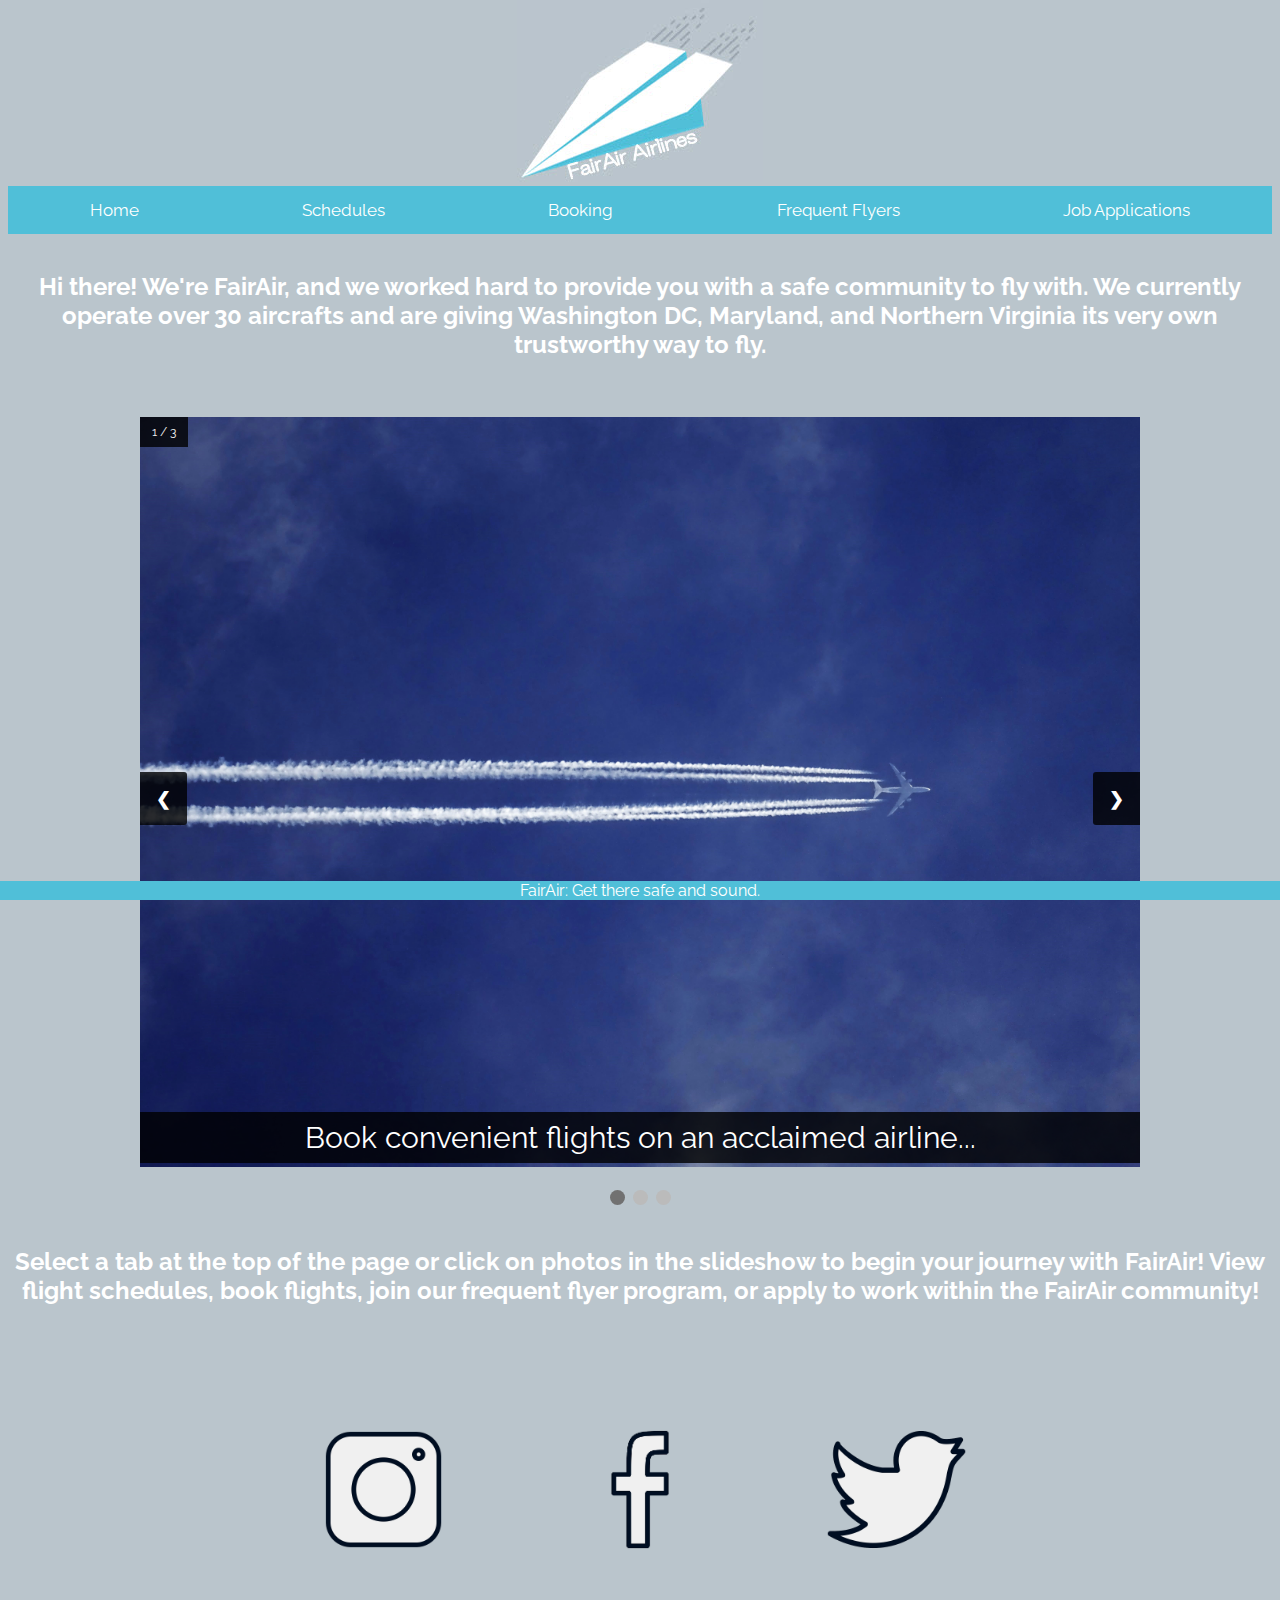
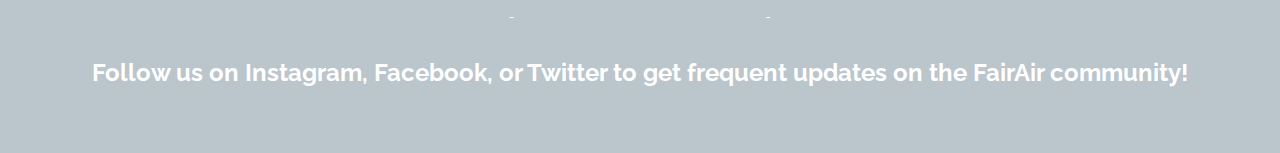
<file: fbla-web-design/index.html>
<!DOCTYPE html>
<html lang="en">
  <head>
    <title>FairAir Airlines</title>
    <link href="https://fonts.googleapis.com/css?family=Raleway&display=swap" rel="stylesheet">
    <meta charset="utf-8">
    <meta http-equiv="X-UA-Compatible" content="IE=edge">
    <meta name="viewport" content="width=device-width, initial-scale=1">
    <link rel="stylesheet" href="./styles.css">
    <link rel="icon" href="./assets/logofaviconTRANSP.png">
  </head>
  <body>
  <header>
    <div class="header">
    <center>
      <a href="./index.html">
      <img id="headerimg" src="./assets/logologo.jpg" alt="FairAir Airlines Logo" class="banner" >
      </a>
    </center>
    </div>
    <div class="topnav">
  <a class="active" href="./index.html">Home</a>
  <a href="./schedules.html">Schedules</a>
  <a href="./booking.html">Booking</a>
  <a href="./freqflyers.html">Frequent Flyers</a>
  <a href="./applications.html">Job Applications</a>
    </div>
  </header>

<br>
<br>

<div class="intro">
<center>
  <h2>
    Hi there! We're FairAir, and we worked hard to provide you with a safe community to fly with. We currently operate over 30 aircrafts and are giving Washington DC, Maryland, and Northern Virginia its very own trustworthy way to fly.
  </h2>
</center>
</div>

<br>
<br>

<div class="slideshow-container">

  <div class="mySlides">
    <div class="numbertext">1 / 3</div>
    <a href="./booking.html">
    <img src="./assets/plane1.jpg" style="width:100%">
  </a>
    <div class="text">Book convenient flights on an acclaimed airline... </div>
  </div>

  <div class="mySlides">
    <div class="numbertext">2 / 3</div>
    <a href="./freqflyers.html">
    <img src="./assets/plane2.jpg" style="width:100%">
  </a>
    <div class="text">Let your miles go for miles with our frequent flyer program... </div>
  </div>

  <div class="mySlides">
    <div class="numbertext">3 / 3</div>
    <a href="./applications.html">
    <img src="./assets/plane3.jpg" style="width:100%">
  </a>
    <div class="text">And apply to join the Airfax community yourself! </div>
  </div>

  <a class="prev" onclick="plusSlides(-1)">&#10094;</a>
  <a class="next" onclick="plusSlides(1)">&#10095;</a>
</div>
<br>

<div style="text-align:center">
  <span class="dot" onclick="currentSlide(1)"></span>
  <span class="dot" onclick="currentSlide(2)"></span>
  <span class="dot" onclick="currentSlide(3)"></span>
</div>

<section class="links">
      <script src="./index.js" defer></script>
      <script src="https://ajax.googleapis.com/ajax/libs/jquery/2.1.3/jquery.min.js"></script>
    </section>
  </body>

  <br>
  <br>

<center>
<h2>
  Select a tab at the top of the page or click on photos in the slideshow to begin your journey with FairAir! View flight schedules, book flights, join our frequent flyer program, or apply to work within the FairAir community!
</h2>
</center>

  <br>
  <br>

  <div class="social-media">
    <center>

<a href="instagram.com/fairairairlines/">
<img class="sm-logo" src="./assets/instagramTRANSP.png" alt="Instagram logo">
</a>

<a href="facebook.com/">
  <img class="sm-logo" src="./assets/facebookTRANSP.png" alt="Facebook logo">
</a>

<a href="twitter.com/AirlinesFairair">
  <img class="sm-logo" src="./assets/twitterTRANSP.png" alt="Twitter logo">
</a>
</center>
</div>

  <br>
  <br>

  <div class="sm-text">
    <center>
<h2> Follow us on Instagram, Facebook, or Twitter to get frequent updates on the FairAir community! </h2>
    </center>
  </div>

  <br>
  <br>

  <div class="footer">
  FairAir: Get there safe and sound.
  </div>
</file>
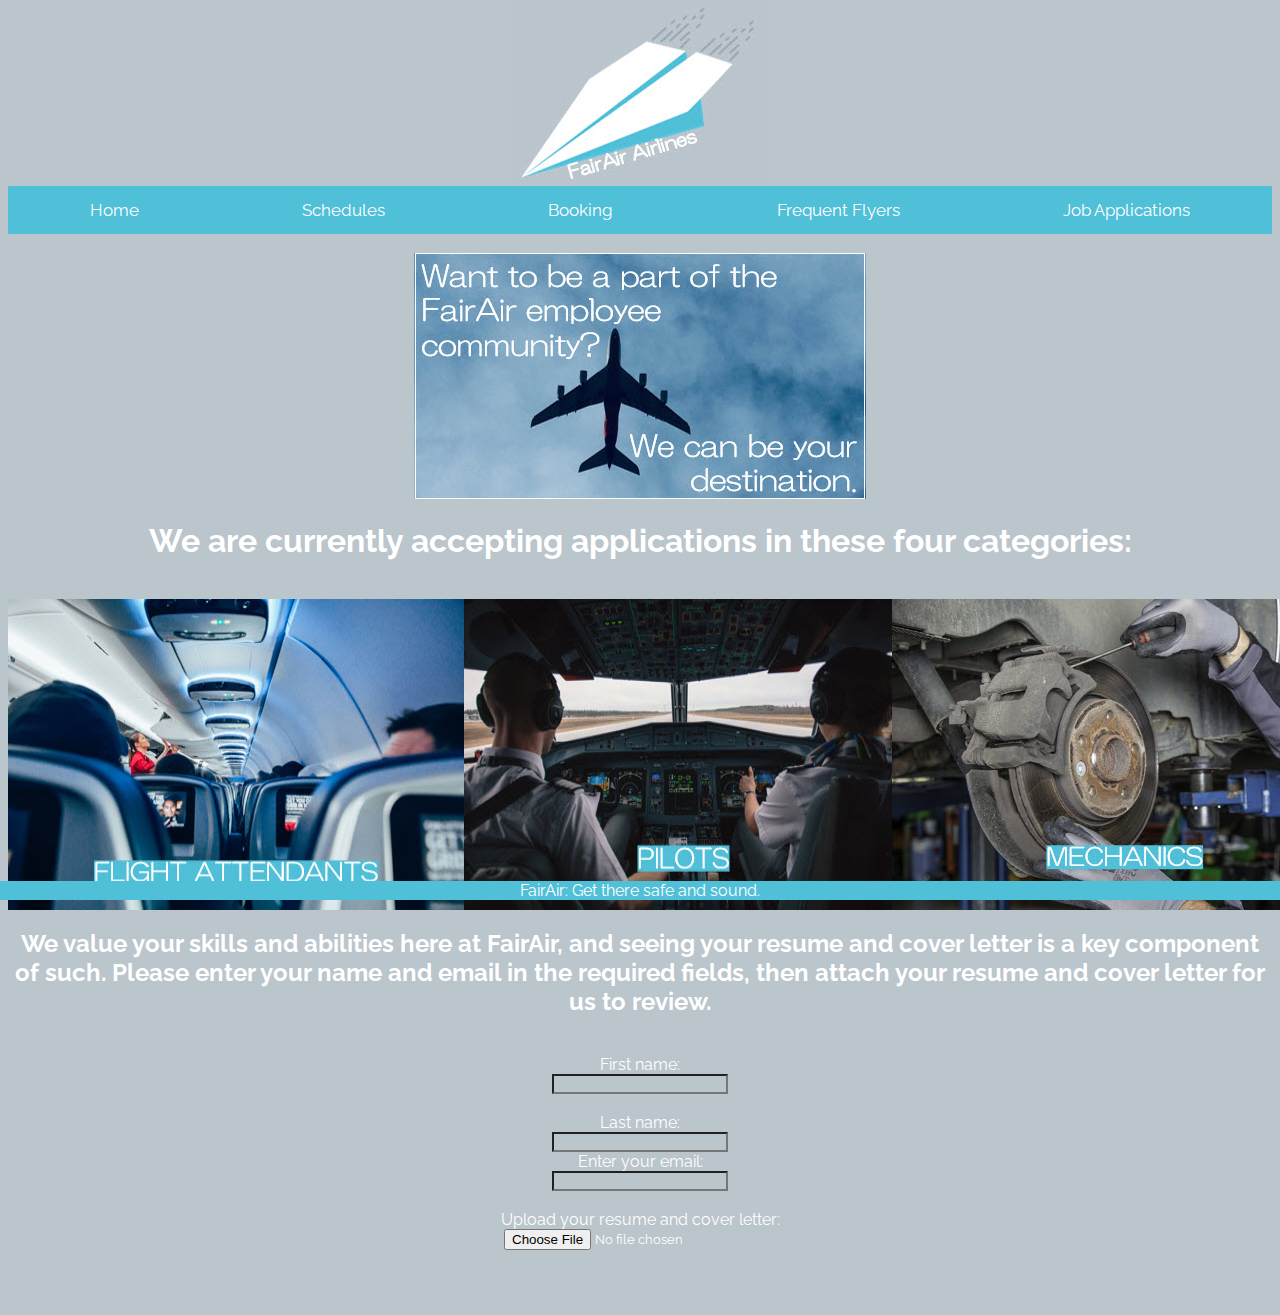
<file: fbla-web-design/applications.html>
<!DOCTYPE html>
<html lang="en">
  <head>
    <title>FairAir Airlines</title>
    <link href="https://fonts.googleapis.com/css?family=Raleway&display=swap" rel="stylesheet">
    <meta charset="utf-8">
    <meta http-equiv="X-UA-Compatible" content="IE=edge">
    <meta name="viewport" content="width=device-width, initial-scale=1">
    <link rel="stylesheet" href="./styles.css">
    <link rel="icon" href="./assets/logofaviconTRANSP.png">
  </head>
<header>
  <div class="header">
  <center>
    <a href="./index.html">
    <img id="headerimg" src="./assets/logologo.jpg" alt="FairAir Airlines Logo" class="banner" >
    </a>
  </center>
  </div>
  <div class="topnav">
<a class="active" href="./index.html">Home</a>
<a href="./schedules.html">Schedules</a>
<a href="./booking.html">Booking</a>
<a href="./freqflyers.html">Frequent Flyers</a>
<a href="./applications.html">Job Applications</a>
  </div>
</header>

<body>
  <center>

<br>
<img src="./assets/employee.jpg" alt="Want to be a part of the FairAir community? We can be your destination.">
<br>
<br>

<h1>We are currently accepting applications in these four categories:</h1>

<br>

<div class="we-need">
  <img src="./assets/flightattendant.jpg" alt="Flight Attendants">
  <img src="./assets/pilots.jpg" alt="Pilots">
  <img src="./assets/mechanics.jpg" alt="Mechanics">
</div>

<div class="apply-info">
  <center>

    <br>
<h2> We value your skills and abilities here at FairAir, and seeing your resume and cover letter is a key component of such. Please enter your name and email in the required fields, then attach your resume and cover letter for us to review. </h2>
    <br>

<div class="job-form">
    <form>
      <label for="fname">First name:</label><br>
      <input type="text" id="fname" name="fname"><br>
      <br>
      <label for="lname">Last name:</label><br>
      <input type="text" id="lname" name="lname">
      <br>
      <label for="email">Enter your email:</label><br>
      <input type="email" id="email" name="email">
      <br> <br>
      <label for="myfile">Upload your resume and cover letter:</label><br>
      <input type="file" id="myfile" name="myfile">
      <br>
    </form>
</div>

    <br>
    <br>
    <br>

  </center>
</div>

</center>
</body>

<div class="footer">
FairAir: Get there safe and sound.
</div>
</file>
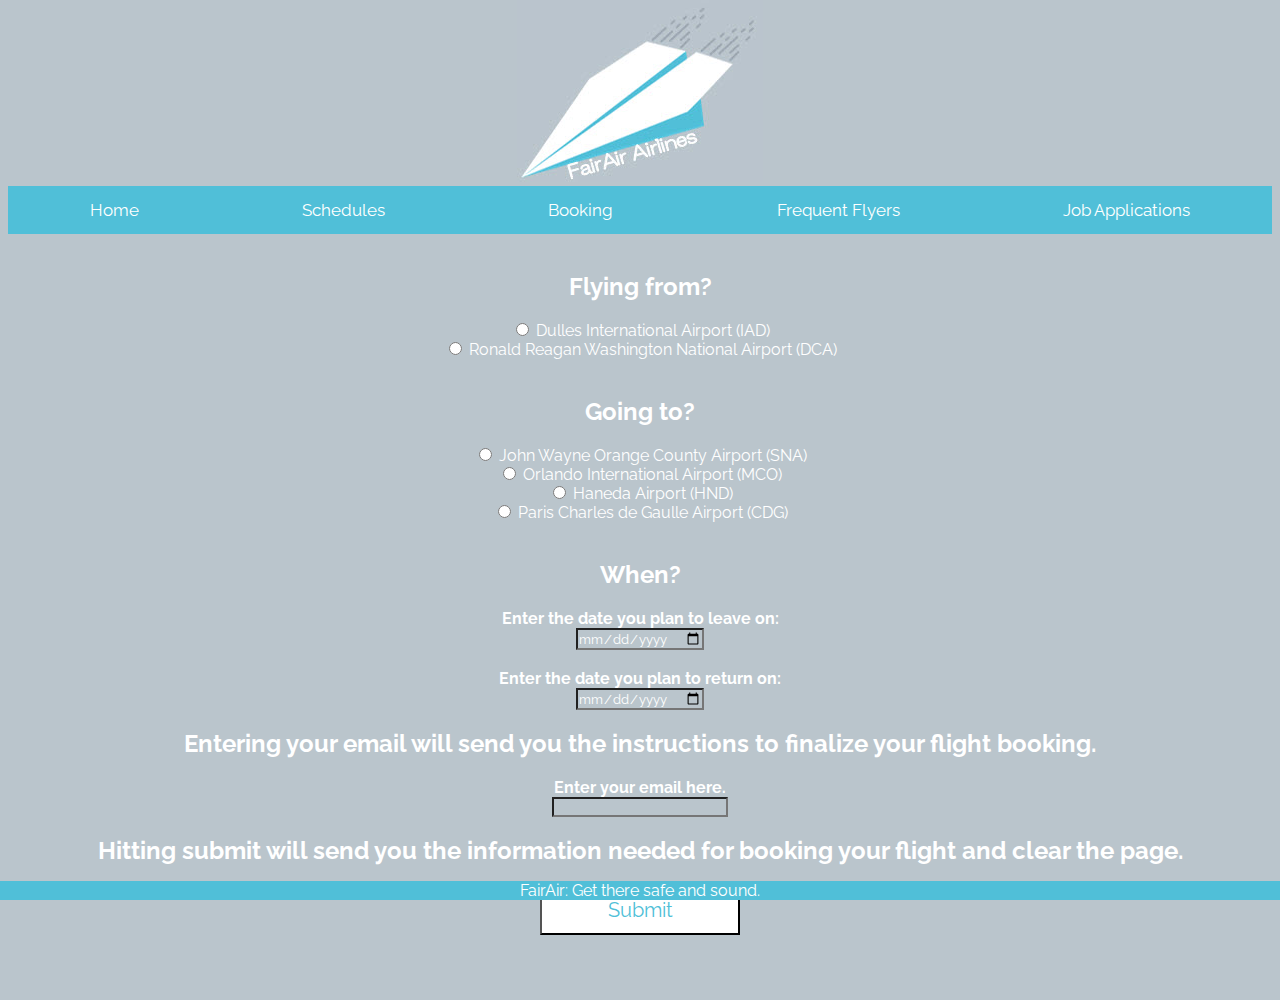
<file: fbla-web-design/booking.html>
<!DOCTYPE html>
<html lang="en">
  <head>
    <title>FairAir Airlines</title>
    <link href="https://fonts.googleapis.com/css?family=Raleway&display=swap" rel="stylesheet">
    <meta charset="utf-8">
    <meta http-equiv="X-UA-Compatible" content="IE=edge">
    <meta name="viewport" content="width=device-width, initial-scale=1">
    <link rel="stylesheet" href="./styles.css">
    <link rel="icon" href="./assets/logofaviconTRANSP.png">
  </head>
<header>
  <div class="header">
  <center>
    <a href="./index.html">
    <img id="headerimg" src="./assets/logologo.jpg" alt="FairAir Airlines Logo" class="banner" >
    </a>
  </center>
  </div>
  <div class="topnav">
<a class="active" href="./index.html">Home</a>
<a href="./schedules.html">Schedules</a>
<a href="./booking.html">Booking</a>
<a href="./freqflyers.html">Frequent Flyers</a>
<a href="./applications.html">Job Applications</a>
  </div>
</header>

<body>
  <center>

<br>
<br>

    <h2 class="bkng"> Flying from? </h2>
    <form>
      <input type="radio" id="IAD" name="flyingfrom" value="IAD">
      <label for="IAD"> Dulles International Airport (IAD) </label><br>
      <input type="radio" id="DCA" name="flyingfrom" value="DCA">
      <label for="DCA">Ronald Reagan Washington National Airport (DCA) </label><br>
    <br>
    <br>

    <h2 class="bkng"> Going to? </h2>
      <input type="radio" id="SNA" name="goingto" value="SNA">
      <label for="SNA">John Wayne Orange County Airport (SNA)</label><br>
      <input type="radio" id="MCO" name="goingto" value="MCO">
      <label for="MCO">Orlando International Airport (MCO)</label><br>
      <input type="radio" id="HND" name="goingto" value="HND">
      <label for="HND">Haneda Airport (HND)</label><br>
      <input type="radio" id="CDG" name="goingto" value="CDG">
      <label for="CDG">Paris Charles de Gaulle Airport (CDG)</label><br>
    <br>
    <br>

    <h2> When? </h2>
  <label for="leaving"><strong>Enter the date you plan to leave on:</strong></label><br>
  <input type="date" id="leaving" name="leaving"><br><br>
  <label for="return"><strong>Enter the date you plan to return on:</strong></label><br>
  <input type="date" id="return" name="return"><br><br>
  <h2>Entering your email will send you the instructions to finalize your flight booking. </h2>
  <label for="email"><strong>Enter your email here.</strong></label><br>
  <input type="email" id="email" name="email"><br><br>
  <h2>Hitting submit will send you the information needed for booking your flight and clear the page.</h2>
  <input type="submit" value="Submit" class="submit">
    </form>



<br>
<br>
<br>
  </center>
</body>

<div class="footer">
FairAir: Get there safe and sound.
</div>
</file>
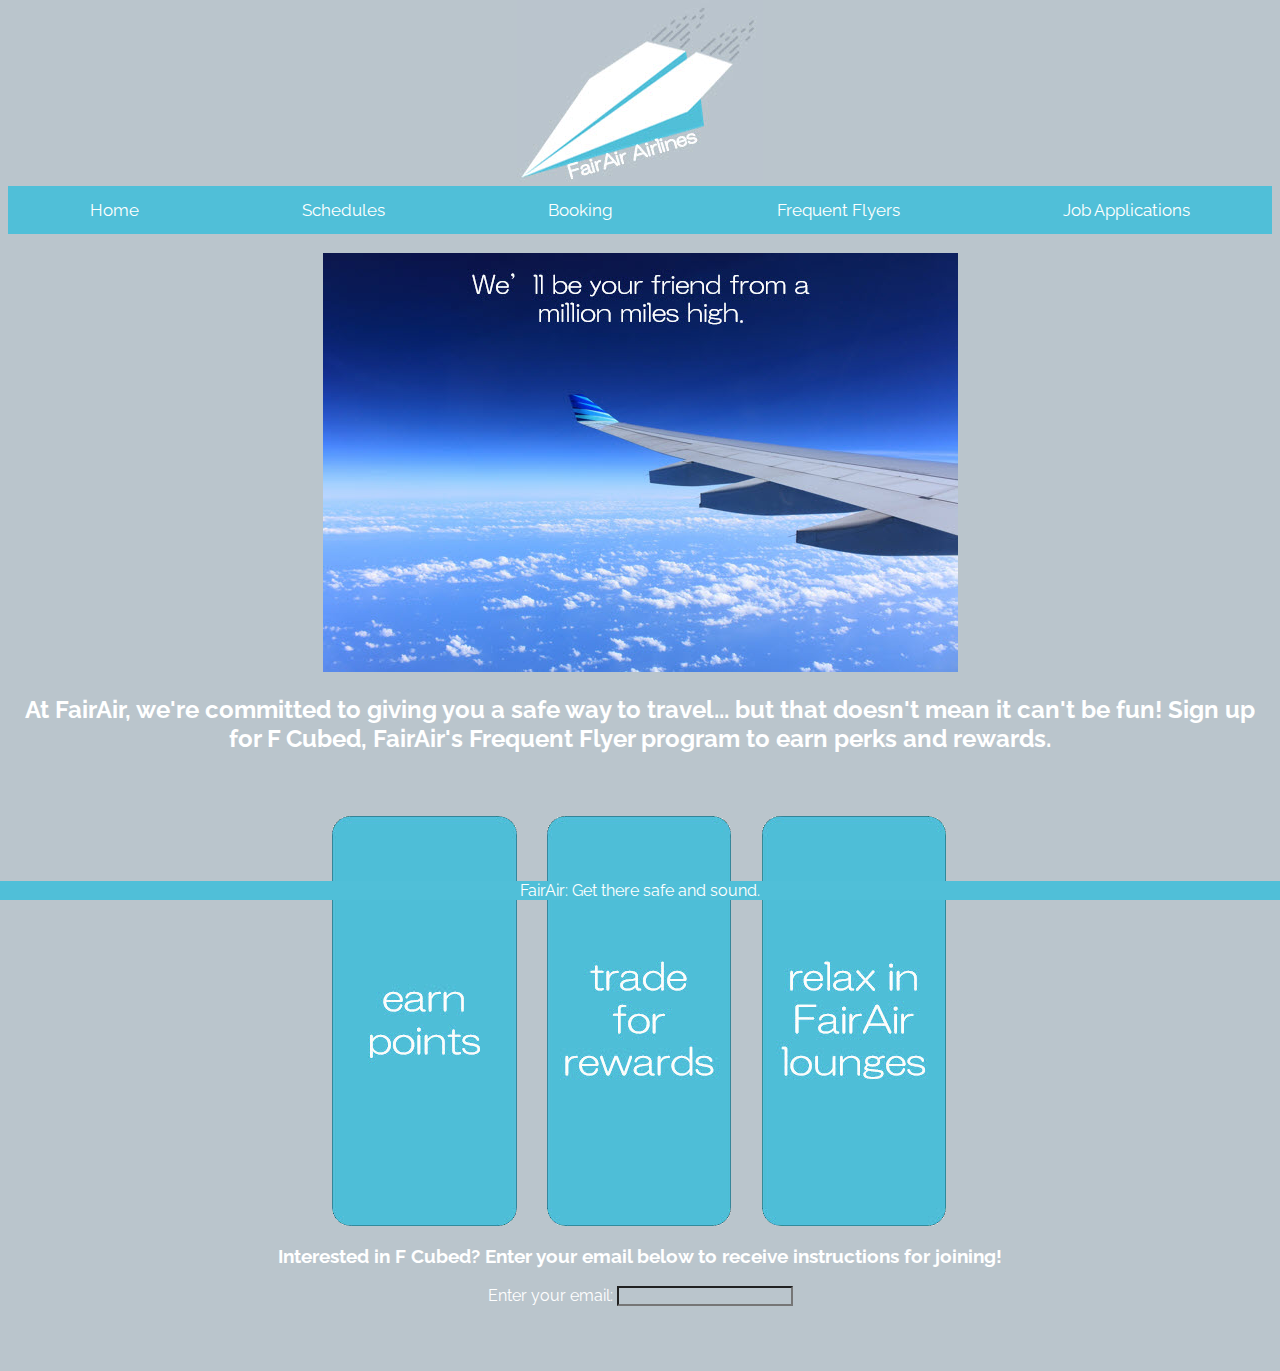
<file: fbla-web-design/freqflyers.html>
<!DOCTYPE html>
<html lang="en">
  <head>
    <title>FairAir Airlines</title>
    <link href="https://fonts.googleapis.com/css?family=Raleway&display=swap" rel="stylesheet">
    <meta charset="utf-8">
    <meta http-equiv="X-UA-Compatible" content="IE=edge">
    <meta name="viewport" content="width=device-width, initial-scale=1">
    <link rel="stylesheet" href="./styles.css">
    <link rel="icon" href="./assets/logofaviconTRANSP.png">
  </head>
<header>
  <div class="header">
  <center>
    <a href="./index.html">
    <img id="headerimg" src="./assets/logologo.jpg" alt="FairAir Airlines Logo" class="banner" >
    </a>
  </center>
  </div>
  <div class="topnav">
<a class="active" href="./index.html">Home</a>
<a href="./schedules.html">Schedules</a>
<a href="./booking.html">Booking</a>
<a href="./freqflyers.html">Frequent Flyers</a>
<a href="./applications.html">Job Applications</a>
  </div>
</header>

<body>
  <center>
    <br>

<img src="./assets/fff.jpg" alt="We'll be your friend from a million miles high.">
<br>
<br>
<h2> At FairAir, we're committed to giving you a safe way to travel... but that doesn't mean it can't be fun! Sign up for F Cubed, FairAir's Frequent Flyer program to earn perks and rewards.</h2>
<br>
<img src="./assets/fffgraphic.png" alt="Earn points, trade for rewards, and relax in FairAir lounges.">

<h3> Interested in F Cubed? Enter your email below to receive instructions for joining! </h3>
<form>
  <label for="email">Enter your email:</label>
  <input type="email" id="email" name="email">
</form>

   <br>
   <br>
   <br>
  </center>
</body>

<div class="footer">
FairAir: Get there safe and sound.
</div>
</file>
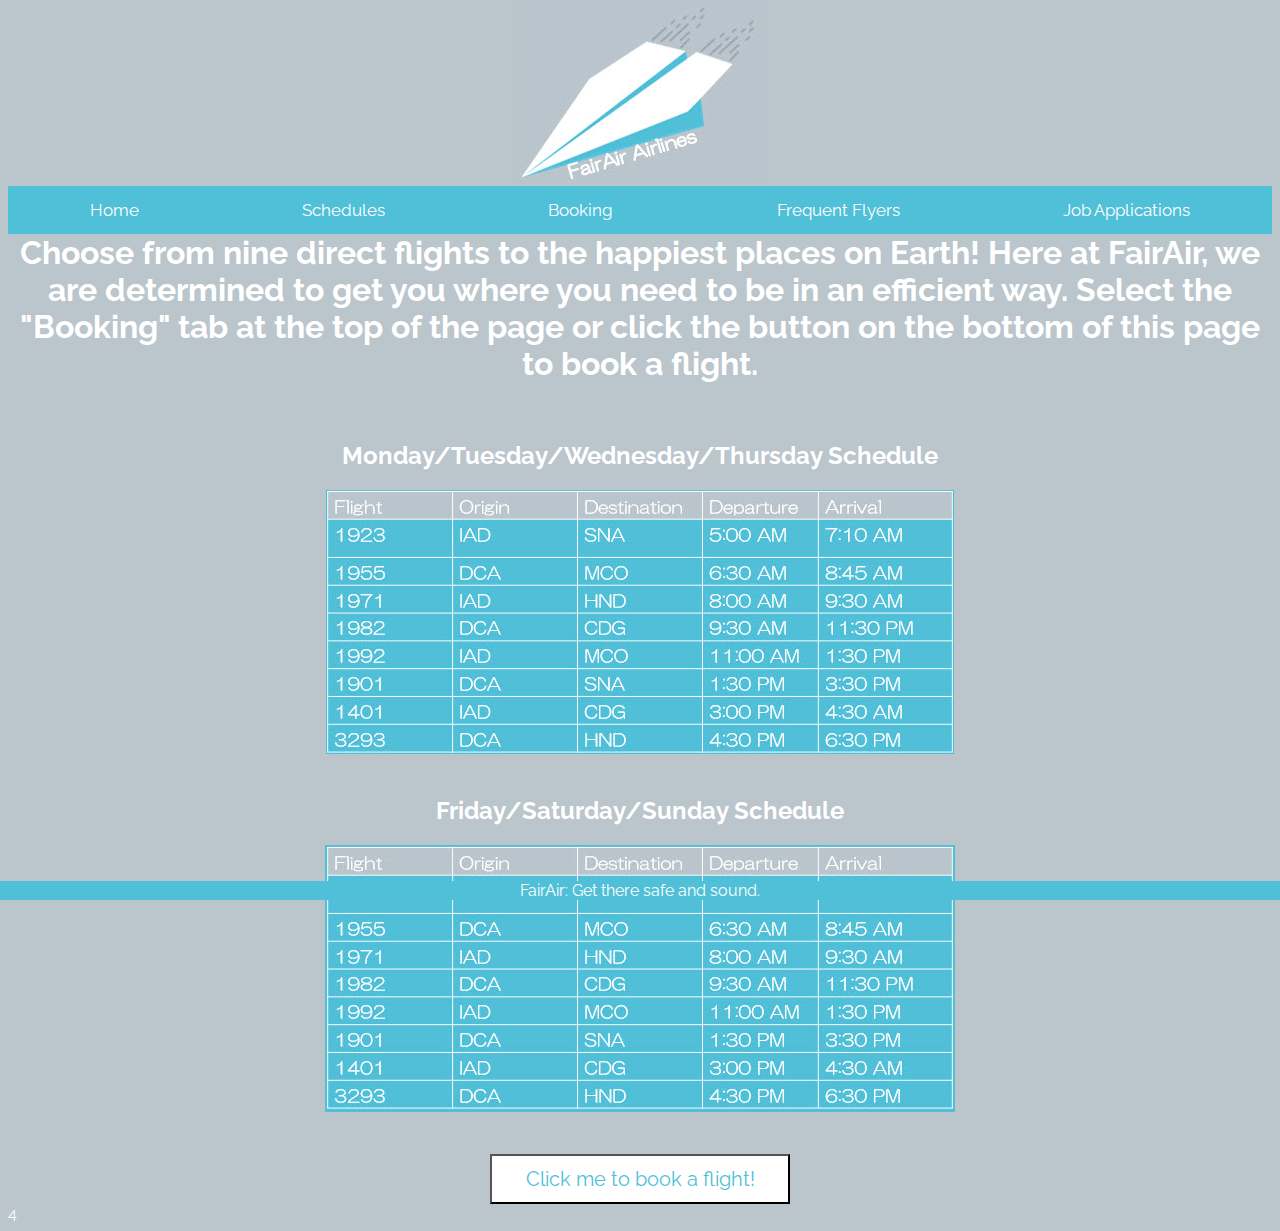
<file: fbla-web-design/schedules.html>
<!DOCTYPE html>
<html lang="en">
  <head>
    <title>FairAir Airlines</title>
    <link href="https://fonts.googleapis.com/css?family=Raleway&display=swap" rel="stylesheet">
    <meta charset="utf-8">
    <meta http-equiv="X-UA-Compatible" content="IE=edge">
    <meta name="viewport" content="width=device-width, initial-scale=1">
    <link rel="stylesheet" href="./styles.css">
    <link rel="icon" href="./assets/logofaviconTRANSP.png">
  </head>
<header>
  <div class="header">
  <center>
    <a href="./index.html">
    <img id="headerimg" src="./assets/logologo.jpg" alt="FairAir Airlines Logo" class="banner" >
    </a>
  </center>
  </div>
  <div class="topnav">
<a class="active" href="./index.html">Home</a>
<a href="./schedules.html">Schedules</a>
<a href="./booking.html">Booking</a>
<a href="./freqflyers.html">Frequent Flyers</a>
<a href="./applications.html">Job Applications</a>
  </div>
</header>

<body>
  <center>

  <h1>
Choose from nine direct flights to the happiest places on Earth! Here at FairAir, we are determined to get you where you need to be in an efficient way. Select the "Booking" tab at the top of the page or click the button on the bottom of this page to book a flight.
  </h1>

  <br>
  <br>

  <h2> Monday/Tuesday/Wednesday/Thursday Schedule </h2>
  <img src="./assets/mtuwth.jpg" alt="MonTueWedThurs Schedule">

  <br>
  <br>
  <br>

  <h2> Friday/Saturday/Sunday Schedule </h2>
  <img src="./assets/fsasu.jpg" alt="FriSatSun Schedule">

  <br>
  <br>
  <br>

<a href="./booking.html">
  <input type="button" value="Click me to book a flight!">
</a>

</center>
</body>

<div class="footer">
FairAir: Get there safe and sound.
</div>4
</file>
<file: fbla-web-design/styles.css>
* {
  margin-top: 0;
  padding: 0;
  box-sizing: border-box;
  background: #bac5cc;
  color: #ffffff;
  font-family: 'Raleway', sans-serif;
  box-sizing: border-box;
}

.topnav{
  display: flex;
  justify-content: space-around;
  background-color: #50bfd8;
  color: #50bfd8
  overflow: hidden;
}

.topnav a {
  float: left;
  color: #fff;
  text-align: center;
  padding: 14px 16px;
  text-decoration: none;
  font-size: 17px;
  background-color: #50bfd8;
}

.topnav a:hover {
  background-color: #50bfd8;
  color: #fff;
}

.topnav a:hover {
  background-color: #fff;
  color: #50bfd8;
}

.slideshow-container {
  max-width: 1000px;
  position: relative;
  margin: auto;
}

.mySlides {
  display: none;
}

.prev, .next {
  cursor: pointer;
  position: absolute;
  top: 50%;
  width: auto;
  margin-top: -22px;
  padding: 16px;
  color: white;
  font-weight: bold;
  font-size: 18px;
  transition: 0.6s ease;
  border-radius: 0 3px 3px 0;
  user-select: none;
  background-color: rgba(0,0,0,0.8);
}

.next {
  right: 0;
  border-radius: 3px 0 0 3px;
}

.text {
  color: #ffffff;
  font-size: 30px;
  padding: 8px 12px;
  position: absolute;
  bottom: 8px;
  width: 100%;
  text-align: center;
  background-color: rgba(0,0,0,0.8);
}

.numbertext {
  color: #f2f2f2;
  font-size: 12px;
  padding: 8px 12px;
  position: absolute;
  top: 0;
  background-color: rgba(0,0,0,0.8);
}

.dot {
  cursor: pointer;
  height: 15px;
  width: 15px;
  margin: 0 2px;
  background-color: #bbb;
  border-radius: 50%;
  display: inline-block;
  transition: background-color 0.6s ease;
}

.active, .dot:hover {
  background-color: #717171;
}

.fade {
  -webkit-animation-name: fade;
  -webkit-animation-duration: 1.5s;
  animation-name: fade;
  animation-duration: 1.5s;
}

@-webkit-keyframes fade {
  from {opacity: .4}
  to {opacity: 1}
}

@keyframes fade {
  from {opacity: .4}
  to {opacity: 1}
}

.social-media {
  display: flex;
  flex-direction: row;
}

.sm-logo {
  height: auto;
  width: 20%;
}

.sm-text {
  color: #50bfd8;
}

input[type=button] {
  height: 50px;
  width: 300px;
  font-size: 20px;
  background-color: white;
  color: #50bfd8;
}

.we-need {
  display: flex;
  flex-direction: row;
}

.job-form {
  display: flex;
  flex-direction: column;
}

input[type=submit] {
  height: 50px;
  width: 200px;
  font-size: 20px;
  background-color: white;
  color: #50bfd8;
}


.footer {
  position: fixed;
   left: 0;
   bottom: 0;
   width: 100%;
   background-color: #50bfd8;
   text-align: center;
}
</file>
